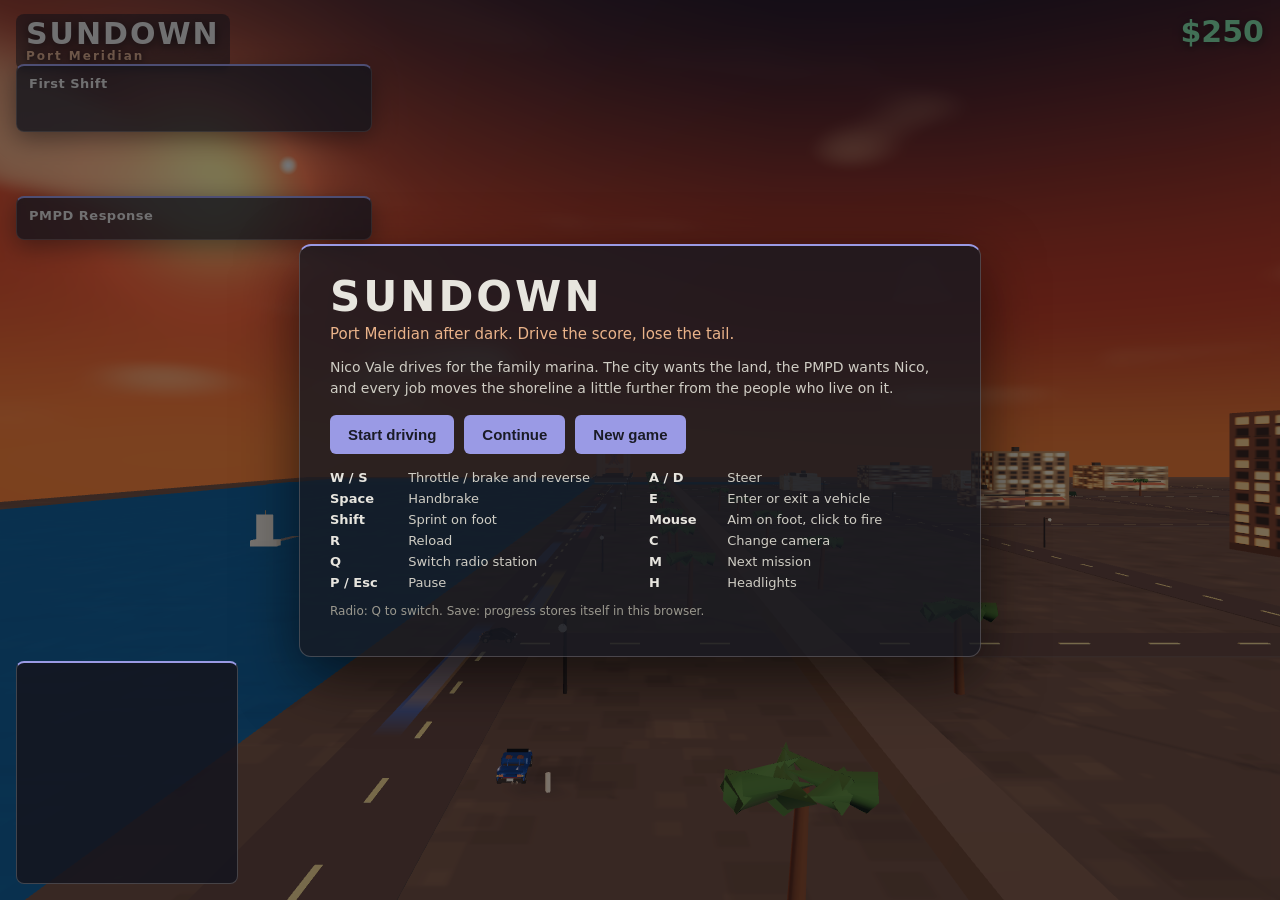
<file: index.html>
<!DOCTYPE html><html><head><meta charset="utf-8"><meta http-equiv="refresh" content="0; url=game/"><title>SUNDOWN: Port Meridian</title></head><body><p><a href="game/">Play SUNDOWN: Port Meridian</a></p></body></html>
</file>
<file: game/style.css>
/* SUNDOWN: Port Meridian — Dusk theme. Smoked-glass panels, bone ink,
   periwinkle signals, apricot for confirmed actions. System fonts only,
   everything local. */

:root {
  --ground: #26272f;
  --ink: #e7e5de;
  --signal: #9a9ae5;
  --apricot: #eab38a;
  --panel: rgba(24, 25, 34, 0.78);
  --line: rgba(231, 229, 222, 0.22);
  --muted: #b9b7ae;
  --danger: #ff6a5a;
  --cash: #7ee2a0;
  --faint: #cfcdc4;
  --dim: #9a988e;
  --ink-dark: #1a1b26;
  --sea: #1d3a4d;
  --road-line: #6a6b78;
  --hot: #e5534b;
  --alert: #ff5a4a;
  --map-bg: rgba(20, 21, 30, 0.85);
}

html, body { margin: 0; height: 100%; overflow: hidden; background: var(--ground); }
body { font-family: system-ui, -apple-system, "Segoe UI", sans-serif; color: var(--ink); }
#game { position: fixed; inset: 0; width: 100%; height: 100%; display: block; touch-action: none; }
#status, #game-error, #shot-ready { position: absolute; width: 1px; height: 1px; overflow: hidden; clip-path: inset(50%); white-space: nowrap; }
#game-error { color: var(--danger); }

#hud { position: fixed; inset: 0; pointer-events: none; z-index: 5; }
#hud button { pointer-events: auto; }

#logo {
  position: absolute; top: 14px; left: 16px;
  font-size: 30px; font-weight: 800; letter-spacing: 2px; line-height: 0.9;
  color: var(--ink); text-shadow: 0 2px 12px rgba(0, 0, 0, 0.85);
  background: rgba(16, 17, 24, 0.55); padding: 6px 10px 8px; border-radius: 8px;
}
#logo span { display: block; font-size: 12px; letter-spacing: 2px; color: var(--apricot); font-weight: 600; margin-top: 4px; text-shadow: 0 1px 6px rgba(0, 0, 0, 0.9); }

.panel {
  position: absolute; background: var(--panel);
  border: 1px solid var(--line); border-top: 2px solid var(--signal);
  border-radius: 8px; padding: 10px 12px; backdrop-filter: blur(4px);
  box-shadow: 0 6px 24px rgba(0, 0, 0, 0.45);
}
.panel-title { font-size: 13px; font-weight: 700; letter-spacing: 0.5px; margin-bottom: 6px; }
.panel-title span { color: var(--signal); font-weight: 600; float: right; }
.objective { font-size: 14px; line-height: 1.35; }
.objective .box { color: var(--apricot); margin-right: 6px; }
.sub { font-size: 12px; color: var(--muted); margin-top: 5px; line-height: 1.35; }

#mission-panel { top: 64px; left: 16px; width: 330px; }
#police-panel { top: 196px; left: 16px; width: 330px; }
.unit { display: flex; justify-content: space-between; font-size: 13px; padding: 3px 0; border-top: 1px solid rgba(231, 229, 222, 0.08); }
.unit-name { font-weight: 700; }
.unit-status { color: var(--signal); font-weight: 600; }
.unit-status.hot { color: var(--danger); }

#cash-panel { position: absolute; top: 14px; right: 16px; text-align: right; text-shadow: 0 2px 10px rgba(0, 0, 0, 0.7); }
#cash { font-size: 30px; font-weight: 800; color: var(--cash); }
#stars { font-size: 26px; letter-spacing: 4px; color: var(--ink); }
#stars.hot { color: var(--danger); }

#minimap {
  position: fixed; left: 16px; bottom: 16px; width: 220px; height: 220px;
  border: 1px solid var(--line); border-top: 2px solid var(--signal);
  border-radius: 8px; z-index: 6; background: rgba(20, 21, 30, 0.85);
}
#speedo { position: fixed; right: 16px; bottom: 16px; z-index: 6; display: none; }
#speedo canvas { width: 190px; height: 190px; }

#message {
  position: absolute; top: 22%; left: 50%; transform: translateX(-50%);
  font-size: 18px; font-weight: 600; text-align: center;
  text-shadow: 0 2px 10px rgba(0, 0, 0, 0.8);
  transition: opacity 0.4s; pointer-events: none;
}
#hint {
  position: absolute; bottom: 18px; left: 50%; transform: translateX(-50%);
  font-size: 13px; color: var(--faint); text-shadow: 0 1px 6px rgba(0, 0, 0, 0.8);
  white-space: nowrap;
}
#banner {
  position: absolute; top: 38%; left: 50%; transform: translate(-50%, -50%);
  background: var(--panel); border: 1px solid var(--line); border-top: 2px solid var(--apricot);
  border-radius: 10px; padding: 18px 26px; font-size: 20px; font-weight: 700;
  box-shadow: 0 10px 40px rgba(0, 0, 0, 0.6);
}

.overlay {
  position: fixed; inset: 0; display: flex; align-items: center; justify-content: center;
  background: rgba(16, 17, 24, 0.55); pointer-events: auto; z-index: 20;
}
#banner.hidden { display: none; }
.overlay.hidden { display: none; }
.menu-card {
  width: min(620px, 92vw); max-height: 92vh; overflow: auto;
  background: var(--panel); border: 1px solid var(--line); border-top: 2px solid var(--signal);
  border-radius: 12px; padding: 26px 30px; box-shadow: 0 20px 60px rgba(0, 0, 0, 0.6);
}
.menu-card h1 { margin: 0 0 4px; font-size: 42px; letter-spacing: 3px; }
.tagline { color: var(--apricot); font-size: 15px; margin: 0 0 12px; }
#menu-story { font-size: 14px; line-height: 1.5; color: var(--faint); }
.menu-buttons { display: flex; gap: 10px; margin: 16px 0; flex-wrap: wrap; }
.menu-buttons button {
  background: var(--signal); color: var(--ink-dark); border: none; border-radius: 6px;
  padding: 11px 18px; font-size: 15px; font-weight: 700; cursor: pointer;
}
.menu-buttons button:hover { background: var(--apricot); }
.controls-grid { display: grid; grid-template-columns: 1fr 1fr; gap: 6px 18px; font-size: 13px; color: var(--faint); }
.controls-grid b { color: var(--ink); display: inline-block; min-width: 74px; }
.menu-note { font-size: 12px; color: var(--dim); margin-top: 14px; }

@media (max-width: 900px) {
  #mission-panel, #police-panel { width: 260px; }
  #police-panel { top: 210px; }
  #minimap { width: 160px; height: 160px; }
}
</file>
